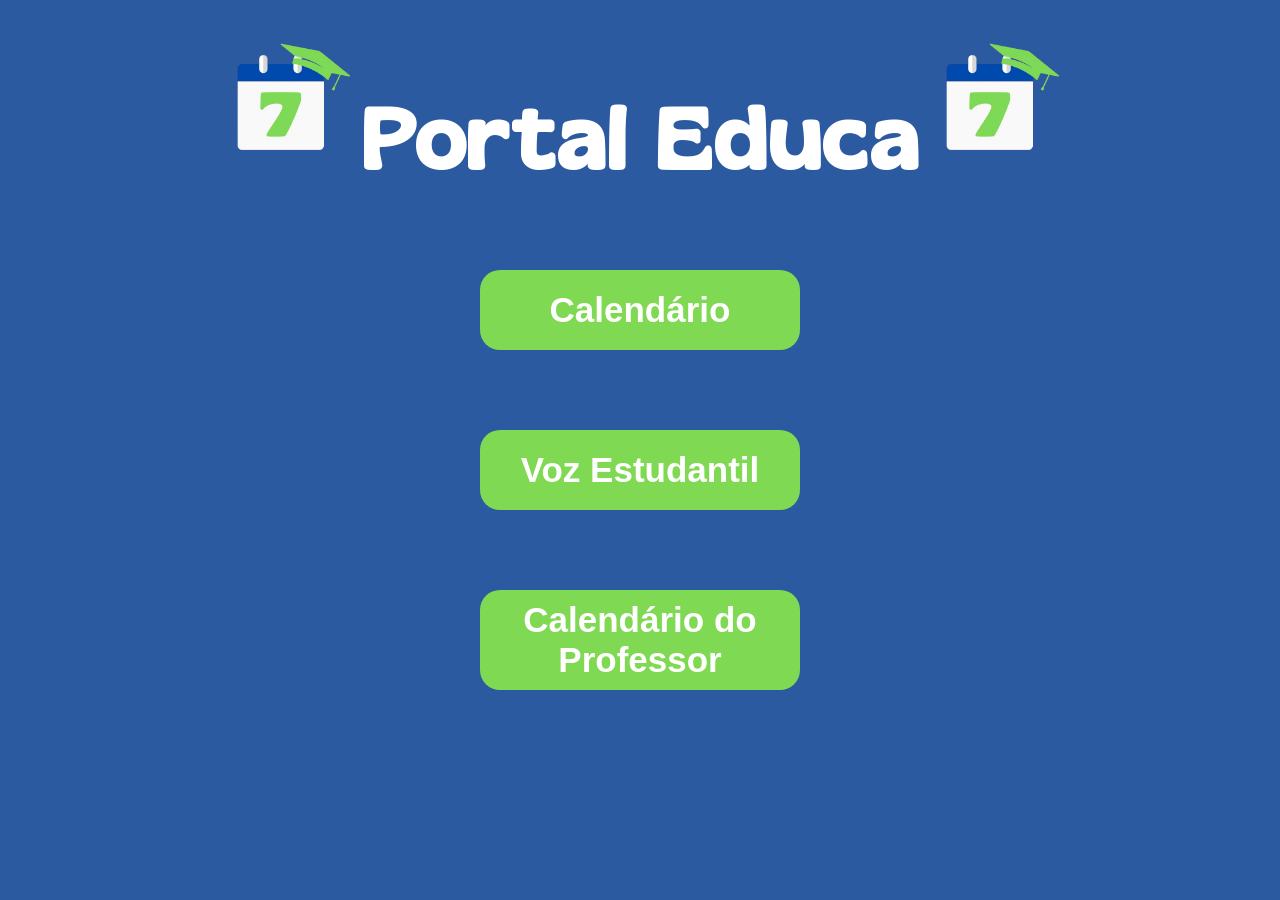
<file: index.html>
<!DOCTYPE html>
<html lang="pt-BR">
<head>
    <meta charset="UTF-8">
    <meta name="viewport" content="width=device-width, initial-scale=1.0">
    <title>Portal Educa</title>
    <link rel="stylesheet" href="style.css">
    <link rel="shortcut icon" href="imagens/favicon.ico" type="image/x-icon">
    <style>
        #imagem1{
            width: 150px;
        }
        #imagem2{
            width: 150px;
        }
    </style>
</head>
<body>
    <main>
        <h1><img src="imagens/7__3_-removebg-preview.png" alt="Logo Esquerda" id="imagem1">Portal Educa<img src="imagens/7__3_-removebg-preview.png" alt="Logo Direita" id="imagem2"></h1>
        <a href="calendario.html"><div><p>Calendário</p></div></a>
        <a href="voz_estudantil.html"><div><p>Voz Estudantil</p></div></a>
        <a href="professor.html"><div>Calendário do Professor</div></a>
    </main>
</body>
</html>
</file>
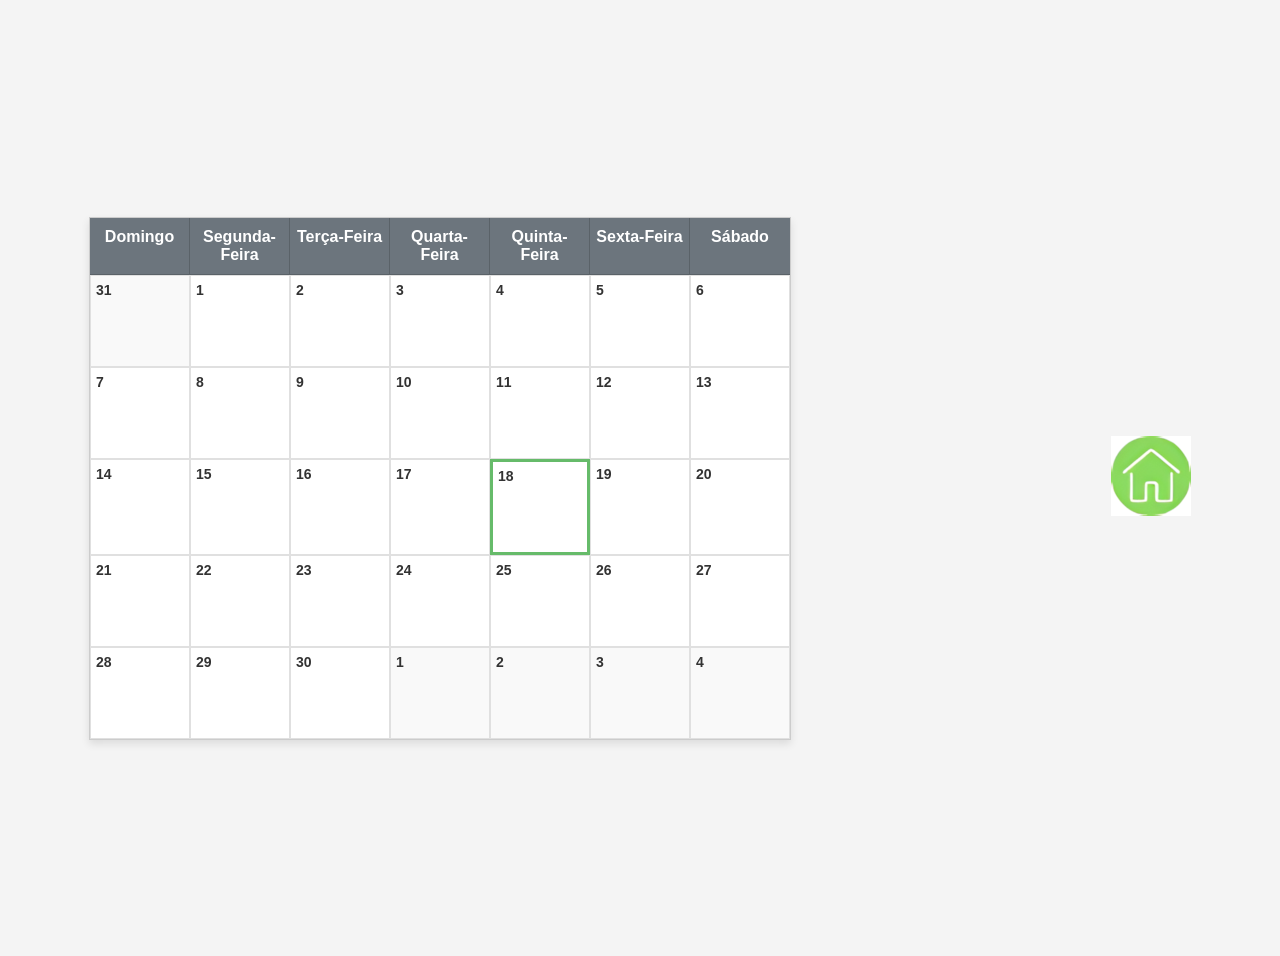
<file: professor.html>
<!DOCTYPE html>
<html lang="pt-BR">
<head>
    <meta charset="UTF-8">
    <meta name="viewport" content="width=device-width, initial-scale=1.0">
    <title>Calendário com Adição de Evento</title>
    <link rel="shortcut icon" href="imagens/favicon.ico" type="image/x-icon">
    <style>
        /* Estilos CSS */
        body {
            font-family: Arial, sans-serif;
            display: flex;
            justify-content: center;
            align-items: center;
            min-height: 100vh;
            background-color: #f4f4f4;
            padding: 20px;
        }

        .container {
            display: flex;
            gap: 20px;
        }
        /* Estilos do Calendário */
        .calendar {
            width: 700px; /* Largura ajustada para o layout */
            background-color: #fff;
            border: 1px solid #ccc;
            box-shadow: 0 4px 8px rgba(0, 0, 0, 0.1);
        }

        .weekdays, .days {
            display: grid;
            grid-template-columns: repeat(7, 1fr);
        }

        .weekdays > div {
            background-color: #6c757d;
            color: white;
            padding: 10px 5px;
            text-align: center;
            font-weight: bold;
            border-right: 1px solid #5a6268;
            border-bottom: 1px solid #5a6268;
        }

        .weekdays > div:last-child {
            border-right: none;
        }

        .day-box {
            min-height: 80px; /* Altura para as células */
            border: 1px solid #e0e0e0;
            cursor: pointer;
            padding: 5px;
            text-align: left;
            transition: background-color 0.1s;
            position: relative; /* Para posicionar o número do dia */
        }

        .day-box:hover {
            background-color: #f0f0f0;
        }

        .day-box.highlight {
            border: 3px solid #66bb6a; /* Destaque verde para o dia selecionado */
        }

        .day-number {
            font-size: 14px;
            color: #333;
            font-weight: bold;
        }

        /* Estilos para dias fora do mês */
        .prev-month, .next-month {
            background-color: #f9f9f9;
            color: #aaa;
            cursor: default;
        }

        .prev-month:hover, .next-month:hover {
            background-color: #f9f9f9;
        }


        /* Estilos da Janela de Novo Evento */
        .new-event-form {
            width: 250px;
            background-color: #66bb6a; /* Verde da imagem */
            padding: 15px;
            border-radius: 5px;
            box-shadow: 0 4px 10px rgba(0, 0, 0, 0.2);
            position: relative;
            transform: scaleX(0); /* Inicialmente escondido */
            transform-origin: left;
            transition: transform 0.3s ease-out;
            opacity: 0;
            pointer-events: none; /* Desabilita interações quando invisível */
        }

        .new-event-form.visible {
            transform: scaleX(1);
            opacity: 1;
            pointer-events: auto;
        }

        .new-event-form::before {
            content: '';
            position: absolute;
            left: -15px; /* Posição para a ponta */
            top: 20px;
            border-width: 10px;
            border-style: solid;
            border-color: transparent #66bb6a transparent transparent;
        }

        .form-header {
            color: white;
            font-size: 1.5em;
            font-weight: bold;
            margin-bottom: 20px;
            text-align: center;
        }

        .form-fields {
            background-color: white;
            padding: 20px 15px;
            border-radius: 3px;
        }

        .field-group {
            margin-bottom: 15px;
        }

        .field-group label {
            display: block;
            font-size: 0.9em;
            color: #333;
            font-weight: bold;
            margin-bottom: 3px;
        }

        .field-group input[type="text"] {
            width: 100%;
            padding: 8px;
            border: 1px solid #ccc;
            border-radius: 3px;
            box-sizing: border-box;
        }

        .add-event-button {
            width: 100%;
            background-color: #4CAF50; /* Verde mais escuro */
            color: white;
            padding: 10px;
            border: none;
            border-radius: 3px;
            cursor: pointer;
            font-weight: bold;
            margin-top: 10px;
            text-transform: uppercase;
        }

        .add-event-button:hover {
            background-color: #45a049;
        }
        .home{
            margin-left: 20px;
        }
    </style>
</head>
<body>
    <div class="container">
        <div class="calendar">
            <div class="weekdays">
                <div>Domingo</div>
                <div>Segunda-Feira</div>
                <div>Terça-Feira</div>
                <div>Quarta-Feira</div>
                <div>Quinta-Feira</div>
                <div>Sexta-Feira</div>
                <div>Sábado</div>
            </div>
            <div class="days" id="calendar-days">
                </div>
        </div>

        <div class="new-event-form" id="newEventForm">
            <div class="form-header">
                NOVO EVENTO
            </div>
            <div class="form-fields">
                <div class="field-group">
                    <label for="evento-input">EVENTO:</label>
                    <input type="text" id="evento-input" placeholder="">
                </div>
                <div class="field-group">
                    <label for="local-input">LOCAL:</label>
                    <input type="text" id="local-input" placeholder="">
                </div>
                <div class="field-group">
                    <label for="horario-input">HORÁRIO:</label>
                    <input type="text" id="horario-input" placeholder="">
                </div>
                <button class="add-event-button">ADICIONAR EVENTO</button>
            </div>
        </div>
    </div>
    <footer>
        <a href="index.html"><img src="imagens/home_verde (2).png" alt="home" class="home"></a>
    </footer>

    <script>
        // JavaScript para a funcionalidade

        const daysContainer = document.getElementById('calendar-days');
        const newEventForm = document.getElementById('newEventForm');
        let highlightedDay = null; // Variável para rastrear o dia atualmente destacado

        // Função para criar o calendário
        function createCalendar() {
            // Arrays de dias do mês e dias da semana para o exemplo
            // Representa um mês genérico (baseado na imagem)
            const daysInMonth = [
                31, // Último dia do mês anterior
                1, 2, 3, 4, 5, 6,
                7, 8, 9, 10, 11, 12, 13,
                14, 15, 16, 17, 18, 19, 20,
                21, 22, 23, 24, 25, 26, 27,
                28, 29, 30, // Dias do mês
                1, 2, 3, 4 // Próximo mês
            ];

            const isCurrentMonth = [
                false, // 31
                true, true, true, true, true, true,
                true, true, true, true, true, true, true,
                true, true, true, true, true, true, true,
                true, true, true, true, true, true, true,
                true, true, true,
                false, false, false, false // Próximo mês
            ];

            daysContainer.innerHTML = ''; // Limpa o container

            daysInMonth.forEach((dayNumber, index) => {
                const dayBox = document.createElement('div');
                dayBox.classList.add('day-box');
                
                const dayIsCurrentMonth = isCurrentMonth[index];
                
                if (!dayIsCurrentMonth) {
                    dayBox.classList.add(index < 1 ? 'prev-month' : 'next-month');
                } else {
                    // Adiciona o data attribute para identificar o dia do mês
                    dayBox.dataset.day = dayNumber; 
                }

                dayBox.innerHTML = `<span class="day-number">${dayNumber}</span>`;

                // Aplica o destaque inicial no dia 18 (como na imagem)
                if (dayNumber === 18 && dayIsCurrentMonth) {
                    dayBox.classList.add('highlight');
                    highlightedDay = dayBox;
                }
                
                // Adiciona o event listener APENAS para os dias do mês atual
                if (dayIsCurrentMonth) {
                    dayBox.addEventListener('click', () => handleDayClick(dayBox));
                }

                daysContainer.appendChild(dayBox);
            });
        }

        // Função para manipular o clique no dia
        function handleDayClick(clickedDayBox) {
            // 1. Remove o destaque do dia anterior (se houver)
            if (highlightedDay && highlightedDay !== clickedDayBox) {
                highlightedDay.classList.remove('highlight');
            }
            
            // 2. Adiciona o destaque ao dia clicado
            clickedDayBox.classList.add('highlight');
            highlightedDay = clickedDayBox;

            // 3. Torna a janela de Novo Evento visível
            newEventForm.classList.add('visible');
            
            // Opcional: Você pode querer fazer algo com o dia selecionado, como:
            // const selectedDay = clickedDayBox.dataset.day;
            // console.log('Dia selecionado:', selectedDay);
        }
        
        // Inicializa o calendário ao carregar a página
        createCalendar();
    </script>
</body>
</html>
</file>
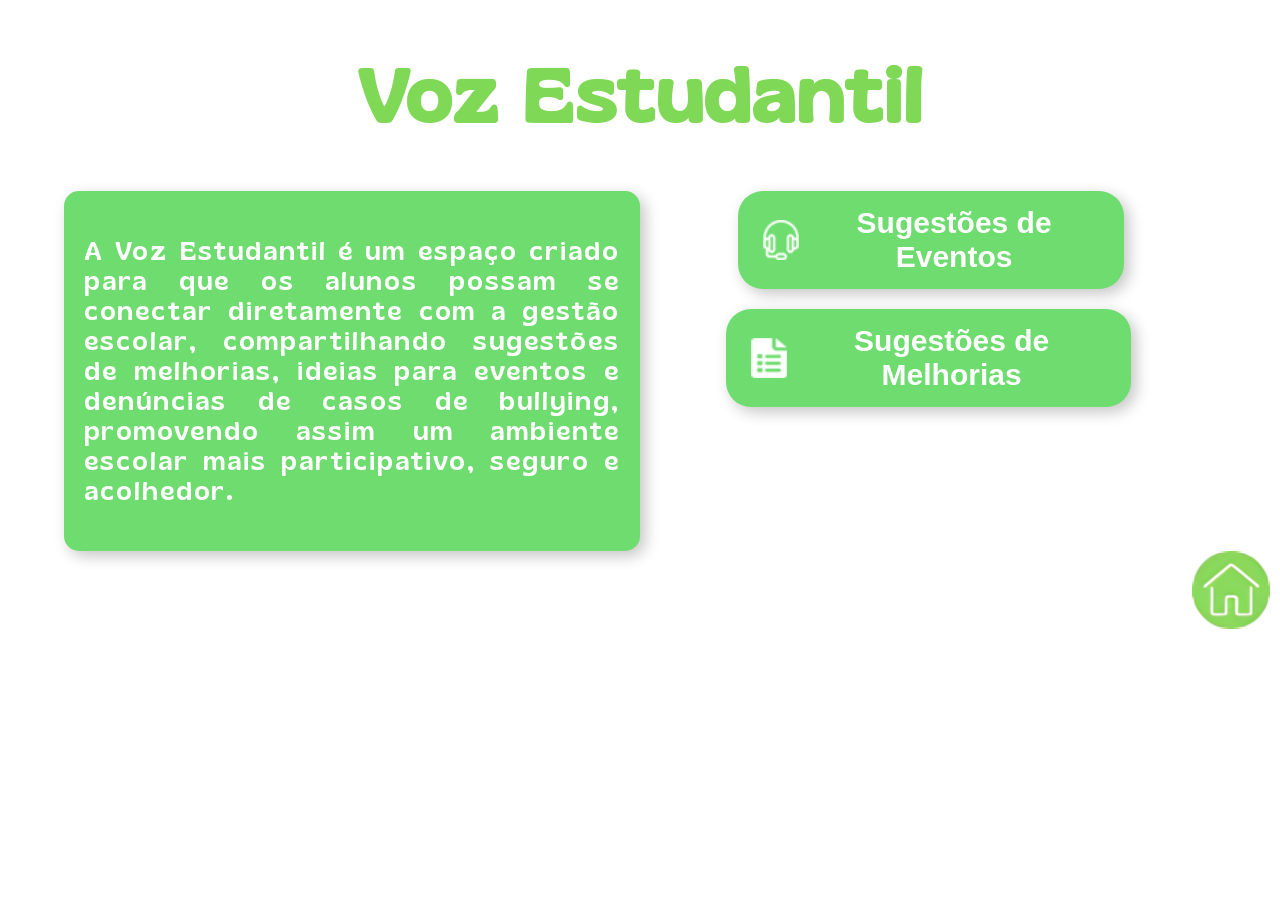
<file: voz_estudantil.html>
<!DOCTYPE html>
<html lang="pt-BR">
<head>
    <meta charset="UTF-8">
    <meta name="viewport" content="width=device-width, initial-scale=1.0">
    <title>Voz Estudantil</title>
    <link rel="shortcut icon" href="imagens/favicon.ico" type="image/x-icon">
    <link rel="stylesheet" href="style3.css">
</head>
<body>
    <header>
        <h1>Voz Estudantil</h1>
    </header>

    <main class="container">
        <article class="texto">
            <p>A Voz Estudantil é um espaço criado para que os alunos possam se conectar diretamente com a gestão escolar,
            compartilhando sugestões de melhorias, ideias para eventos e denúncias de casos de bullying, promovendo assim
            um ambiente escolar mais participativo, seguro e acolhedor.</p>
        </article>

        <div class="botoes">
            <a href="https://w.app/uwcvjv" target="_blank" rel="external">
                <div id="botao1">
                    <img src="imagens/fone2.png" alt="">
                    <span>Sugestões de Eventos</span>
                </div>
            </a>

            <a href="https://w.app/uwcvjv" target="_blank" rel="external">
                <div id="botao2">
                    <img src="imagens/documento_piqueno.png" alt="">
                    <span>Sugestões de Melhorias</span>
                </div>
            </a>
        </div>
    </main>
    <footer>
        <a href="index.html"><img src="imagens/home_verde (2).png" alt="home" class="home"></a>
    </footer>
</body>
</html>
</file>
<file: style.css>
@charset "UTF-8";

@font-face {
    font-family: 'Gliker';
    src: url(fontes/gliker-regular.ttf) format(truetype);
    font-weight: normal;
    font-style: normal;
}
body{
    background-color: #2c5aa0;
    margin: 0px;
    padding: 0px;
}
main{
    margin: 0px;
    padding: 0px;
}
main h1{
    margin-top: 20px;
    text-align: center;
    font-family: Gliker;
    color: white;
    letter-spacing: 3px;
    font-size: 85px;
}
div{
    text-align: center;
    background-color: #7fd952;
    padding: 10px;
    margin: 80px auto;
    width: 300px;
    border-radius: 20px;
}
a{
    color: white;
    font-family: Arial, Helvetica, sans-serif;
    font-weight: bold;
    text-decoration: none;
    text-align: center;
    font-size: 35px;
}
p{
    margin: 0px;
    padding: 10px 0px;
}
</file>
<file: style3.css>
@charset "UTF-8";

@font-face {
    font-family: 'Gliker';
    src: url(fontes/gliker-regular.ttf) format(truetype);
    font-weight: normal;
    font-style: normal;
}
body {
    margin: 0;
    font-family: Arial, sans-serif;
    background: #fff;
}
header h1{
    font-family: Gliker;
    letter-spacing: 3px;
    color: #7fd856;
    text-align: center;
    font-size: 75px;
}
/* Faz duas colunas: texto à esquerda e botões à direita */
.container {
    display: flex;
    justify-content: space-between;  /* separa os blocos */
    align-items: flex-start;
    width: 90%;
    margin: 0 auto;
    gap: 40px;
}

.texto {
    flex: 1; /* ocupa a esquerda */
    background: #6edc6e;
    padding: 20px;
    border-radius: 15px;
    box-shadow: 5px 5px 15px rgba(0, 0, 0, 0.233);
}
.texto{
    font-family: Gliker;
    color: white;
    letter-spacing: 2px;
    text-align: justify;
    font-size: 25px;
}

/* Área dos botões */
.botoes {
    flex: 1; /* ocupa a direita */
    display: flex;
    flex-direction: column;
    gap: 20px; /* espaço entre os botões */
    align-items: center;
    justify-content: flex-start;
}

#botao1, #botao2 {
    background: #6edc6e;
    padding: 15px 25px;
    border-radius: 25px;
    color: white;
    font-size: 30px;
    font-weight: bold;
    display: flex;
    align-items: center;
    gap: 10px;
    width: 80%;
    cursor: pointer;
    text-align: center;
    transition: background 0.3s ease;
    box-shadow: 5px 5px 15px rgba(0, 0, 0, 0.233);
    
}
a{
    text-decoration: none;
}

#botao1:hover, #botao2:hover {
    background: #3b9e40;
}

#botao1 img,
#botao2 img {
    width: 40px;
    height: 40px;
}
.home{
    width: 78px;
    float: right;
    margin-right: 10px;
}
</file>
